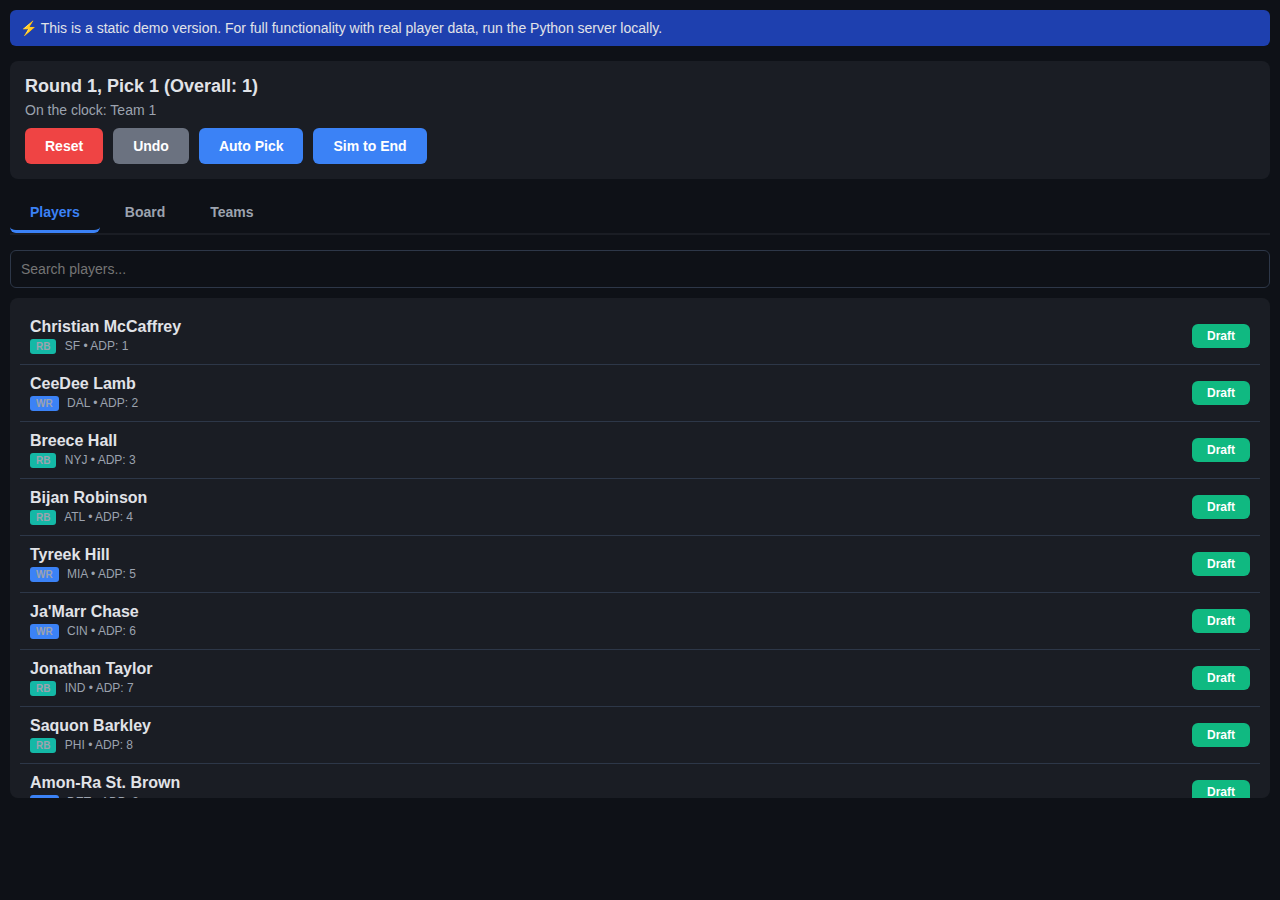
<file: index.html>
<!DOCTYPE html>
<html lang="en">
<head>
    <meta charset="UTF-8">
    <meta name="viewport" content="width=device-width, initial-scale=1.0, maximum-scale=1.0, user-scalable=no">
    <title>Mock Draft 2025 - Static Version</title>
    <style>
        * { margin: 0; padding: 0; box-sizing: border-box; }
        body {
            font-family: -apple-system, BlinkMacSystemFont, 'Segoe UI', Roboto, sans-serif;
            background: #0e1117;
            color: #e1e3e8;
            padding: 10px;
        }
        .container { max-width: 100%; margin: 0 auto; }
        .header {
            background: #1a1d24;
            padding: 15px;
            border-radius: 8px;
            margin-bottom: 15px;
        }
        .status { font-size: 18px; font-weight: bold; margin-bottom: 5px; }
        .controls { display: flex; gap: 10px; margin-top: 10px; flex-wrap: wrap; }
        button {
            background: #3b82f6;
            color: white;
            border: none;
            padding: 10px 20px;
            border-radius: 6px;
            font-size: 14px;
            font-weight: 600;
            cursor: pointer;
            -webkit-tap-highlight-color: transparent;
        }
        button:active { transform: scale(0.98); }
        button.danger { background: #ef4444; }
        button.secondary { background: #6b7280; }
        .tabs {
            display: flex;
            gap: 5px;
            margin-bottom: 15px;
            border-bottom: 2px solid #1a1d24;
        }
        .tab {
            padding: 10px 20px;
            background: transparent;
            color: #9ca3af;
            border: none;
            border-bottom: 3px solid transparent;
            cursor: pointer;
            font-weight: 600;
        }
        .tab.active {
            color: #3b82f6;
            border-bottom-color: #3b82f6;
        }
        .tab-content { display: none; }
        .tab-content.active { display: block; }
        .search-box {
            padding: 10px;
            background: #0e1117;
            border: 1px solid #2d3748;
            border-radius: 6px;
            color: #e1e3e8;
            width: 100%;
            margin-bottom: 10px;
            font-size: 14px;
        }
        .players-table {
            background: #1a1d24;
            border-radius: 8px;
            padding: 10px;
            max-height: 500px;
            overflow-y: auto;
            -webkit-overflow-scrolling: touch;
        }
        .player-row {
            display: flex;
            justify-content: space-between;
            align-items: center;
            padding: 10px;
            border-bottom: 1px solid #2d3748;
            cursor: pointer;
        }
        .player-row:hover { background: #252a36; }
        .player-row.drafted { opacity: 0.4; }
        .player-info { flex: 1; }
        .player-name { font-weight: 600; margin-bottom: 3px; }
        .player-details { font-size: 12px; color: #9ca3af; }
        .position-badge {
            display: inline-block;
            padding: 2px 6px;
            border-radius: 3px;
            font-size: 10px;
            font-weight: bold;
            margin-right: 5px;
        }
        .position-QB { background: #ec4899; }
        .position-RB { background: #14b8a6; }
        .position-WR { background: #3b82f6; }
        .position-TE { background: #f97316; }
        .position-K { background: #8b5cf6; }
        .position-DST { background: #6366f1; }
        .position-LB { background: #84cc16; }
        .position-DB { background: #06b6d4; }
        .draft-btn {
            background: #10b981;
            padding: 5px 15px;
            font-size: 12px;
        }
        .draft-board {
            background: #1a1d24;
            border-radius: 8px;
            padding: 10px;
        }
        .round { margin-bottom: 15px; }
        .round-header {
            font-weight: bold;
            color: #9ca3af;
            margin-bottom: 5px;
            font-size: 12px;
        }
        .picks {
            display: grid;
            grid-template-columns: repeat(auto-fill, minmax(120px, 1fr));
            gap: 5px;
        }
        .pick {
            background: #0e1117;
            padding: 6px;
            border-radius: 4px;
            font-size: 11px;
            border: 1px solid #2d3748;
        }
        .pick.current {
            border: 2px solid #3b82f6;
            animation: pulse 2s infinite;
        }
        @keyframes pulse {
            0%, 100% { border-color: #3b82f6; }
            50% { border-color: #60a5fa; }
        }
        .pick-number { color: #6b7280; font-size: 10px; }
        .pick-team { color: #9ca3af; font-weight: 600; margin: 2px 0; font-size: 10px; }
        .pick-player { color: #e1e3e8; font-weight: bold; font-size: 10px; }
        .loading { text-align: center; padding: 40px; color: #6b7280; }
        .info-box {
            background: #1e40af;
            padding: 10px;
            border-radius: 6px;
            margin-bottom: 15px;
            font-size: 14px;
        }
        @media (max-width: 768px) {
            .picks { grid-template-columns: repeat(2, 1fr); }
        }
    </style>
</head>
<body>
    <div class="container">
        <div class="info-box">
            ⚡ This is a static demo version. For full functionality with real player data, run the Python server locally.
        </div>
        
        <div class="header">
            <div class="status" id="draft-status">Round 1, Pick 1</div>
            <div style="font-size: 14px; color: #9ca3af;" id="on-clock">On the clock: Team 1</div>
            <div class="controls">
                <button onclick="resetDraft()" class="danger">Reset</button>
                <button onclick="undoPick()" class="secondary">Undo</button>
                <button onclick="autoPick()">Auto Pick</button>
                <button onclick="simToEnd()">Sim to End</button>
            </div>
        </div>

        <div class="tabs">
            <button class="tab active" onclick="showTab('players', event)">Players</button>
            <button class="tab" onclick="showTab('board', event)">Board</button>
            <button class="tab" onclick="showTab('teams', event)">Teams</button>
        </div>

        <div id="players-tab" class="tab-content active">
            <input type="text" class="search-box" placeholder="Search players..." onkeyup="filterPlayers(this.value)">
            <div class="players-table" id="players-list"></div>
        </div>

        <div id="board-tab" class="tab-content">
            <div class="draft-board" id="draft-board"></div>
        </div>

        <div id="teams-tab" class="tab-content">
            <div id="teams-list"></div>
        </div>
    </div>

    <script>
        // Mock data - in production this would come from the server
        const mockPlayers = [
            // QBs
            {name: "Josh Allen", position: "QB", team: "BUF", adp: 45},
            {name: "Jalen Hurts", position: "QB", team: "PHI", adp: 48},
            {name: "Lamar Jackson", position: "QB", team: "BAL", adp: 52},
            {name: "Dak Prescott", position: "QB", team: "DAL", adp: 55},
            {name: "Patrick Mahomes", position: "QB", team: "KC", adp: 58},
            {name: "Joe Burrow", position: "QB", team: "CIN", adp: 62},
            {name: "Justin Herbert", position: "QB", team: "LAC", adp: 68},
            {name: "Tua Tagovailoa", position: "QB", team: "MIA", adp: 75},
            {name: "C.J. Stroud", position: "QB", team: "HOU", adp: 82},
            {name: "Anthony Richardson", position: "QB", team: "IND", adp: 88},
            
            // RBs
            {name: "Christian McCaffrey", position: "RB", team: "SF", adp: 1},
            {name: "Breece Hall", position: "RB", team: "NYJ", adp: 3},
            {name: "Bijan Robinson", position: "RB", team: "ATL", adp: 4},
            {name: "Jonathan Taylor", position: "RB", team: "IND", adp: 7},
            {name: "Saquon Barkley", position: "RB", team: "PHI", adp: 8},
            {name: "Jahmyr Gibbs", position: "RB", team: "DET", adp: 10},
            {name: "De'Von Achane", position: "RB", team: "MIA", adp: 15},
            {name: "Derrick Henry", position: "RB", team: "BAL", adp: 20},
            {name: "Josh Jacobs", position: "RB", team: "GB", adp: 22},
            {name: "Kenneth Walker III", position: "RB", team: "SEA", adp: 25},
            {name: "James Cook", position: "RB", team: "BUF", adp: 28},
            {name: "Alvin Kamara", position: "RB", team: "NO", adp: 32},
            {name: "Joe Mixon", position: "RB", team: "HOU", adp: 35},
            {name: "Travis Etienne Jr.", position: "RB", team: "JAX", adp: 38},
            {name: "Rachaad White", position: "RB", team: "TB", adp: 40},
            
            // WRs
            {name: "CeeDee Lamb", position: "WR", team: "DAL", adp: 2},
            {name: "Tyreek Hill", position: "WR", team: "MIA", adp: 5},
            {name: "Ja'Marr Chase", position: "WR", team: "CIN", adp: 6},
            {name: "Amon-Ra St. Brown", position: "WR", team: "DET", adp: 9},
            {name: "Justin Jefferson", position: "WR", team: "MIN", adp: 11},
            {name: "A.J. Brown", position: "WR", team: "PHI", adp: 12},
            {name: "Garrett Wilson", position: "WR", team: "NYJ", adp: 13},
            {name: "Puka Nacua", position: "WR", team: "LAR", adp: 14},
            {name: "Chris Olave", position: "WR", team: "NO", adp: 16},
            {name: "Marvin Harrison Jr.", position: "WR", team: "ARI", adp: 17},
            {name: "Davante Adams", position: "WR", team: "NYJ", adp: 18},
            {name: "Mike Evans", position: "WR", team: "TB", adp: 19},
            {name: "Nico Collins", position: "WR", team: "HOU", adp: 21},
            {name: "DJ Moore", position: "WR", team: "CHI", adp: 23},
            {name: "Brandon Aiyuk", position: "WR", team: "SF", adp: 24},
            {name: "Deebo Samuel", position: "WR", team: "SF", adp: 26},
            {name: "Stefon Diggs", position: "WR", team: "HOU", adp: 27},
            {name: "DK Metcalf", position: "WR", team: "SEA", adp: 29},
            {name: "Jaylen Waddle", position: "WR", team: "MIA", adp: 30},
            {name: "Cooper Kupp", position: "WR", team: "LAR", adp: 31},
            
            // TEs
            {name: "Travis Kelce", position: "TE", team: "KC", adp: 33},
            {name: "Sam LaPorta", position: "TE", team: "DET", adp: 41},
            {name: "Mark Andrews", position: "TE", team: "BAL", adp: 46},
            {name: "Trey McBride", position: "TE", team: "ARI", adp: 50},
            {name: "George Kittle", position: "TE", team: "SF", adp: 54},
            {name: "Dalton Kincaid", position: "TE", team: "BUF", adp: 60},
            {name: "T.J. Hockenson", position: "TE", team: "MIN", adp: 65},
            {name: "Evan Engram", position: "TE", team: "JAX", adp: 70},
            {name: "Kyle Pitts", position: "TE", team: "ATL", adp: 72},
            {name: "Dallas Goedert", position: "TE", team: "PHI", adp: 78}
        ];

        // Draft state
        let draftState = {
            teams: {},
            draftOrder: [],
            picks: [],
            currentPick: 1,
            availablePlayers: [...mockPlayers],
            allPlayers: [...mockPlayers]
        };

        // Initialize draft
        function initializeDraft() {
            // Create 10 teams
            draftState.teams = {};
            for (let i = 1; i <= 10; i++) {
                draftState.teams[i] = {
                    name: `Team ${i}`,
                    roster: [],
                    positionCounts: {QB: 0, RB: 0, WR: 0, TE: 0, K: 0, DST: 0}
                };
            }

            // Generate snake draft order for 15 rounds
            draftState.draftOrder = [];
            for (let round = 1; round <= 15; round++) {
                if (round === 1) {
                    // Round 1: 1-10
                    for (let i = 1; i <= 10; i++) draftState.draftOrder.push(i);
                } else if (round === 2) {
                    // Round 2: 10-1
                    for (let i = 10; i >= 1; i--) draftState.draftOrder.push(i);
                } else if (round === 3) {
                    // Round 3: 10-1 (3rd round reversal)
                    for (let i = 10; i >= 1; i--) draftState.draftOrder.push(i);
                } else if (round % 2 === 0) {
                    // Even rounds after 3: 1-10
                    for (let i = 1; i <= 10; i++) draftState.draftOrder.push(i);
                } else {
                    // Odd rounds after 3: 10-1
                    for (let i = 10; i >= 1; i--) draftState.draftOrder.push(i);
                }
            }

            draftState.picks = [];
            draftState.currentPick = 1;
            draftState.availablePlayers = [...mockPlayers].sort((a, b) => a.adp - b.adp);
        }

        function getCurrentTeam() {
            return draftState.draftOrder[draftState.currentPick - 1];
        }

        function makePick(player) {
            const teamId = getCurrentTeam();
            const team = draftState.teams[teamId];
            
            // Add player to team
            team.roster.push(player);
            team.positionCounts[player.position]++;
            
            // Record pick
            draftState.picks.push({
                pickNumber: draftState.currentPick,
                teamId: teamId,
                player: player
            });
            
            // Remove from available
            draftState.availablePlayers = draftState.availablePlayers.filter(p => p !== player);
            
            // Advance pick
            draftState.currentPick++;
            
            updateUI();
        }

        function autoPick() {
            if (draftState.currentPick > 150) return;
            
            const teamId = getCurrentTeam();
            const team = draftState.teams[teamId];
            
            // Simple draft logic - best available with position needs
            let player = null;
            
            // Special rules for specific players
            if (draftState.currentPick <= 2) {
                const chase = draftState.availablePlayers.find(p => p.name === "Ja'Marr Chase");
                if (chase) player = chase;
            }
            if (draftState.currentPick === 21) {
                const burrow = draftState.availablePlayers.find(p => p.name === "Joe Burrow");
                if (burrow) player = burrow;
            }
            
            if (!player) {
                // Check position needs
                const needs = {
                    QB: team.positionCounts.QB < 2,
                    RB: team.positionCounts.RB < 5,
                    WR: team.positionCounts.WR < 5,
                    TE: team.positionCounts.TE < 2
                };
                
                // Find best available player considering needs
                for (let p of draftState.availablePlayers) {
                    if (needs[p.position]) {
                        player = p;
                        break;
                    }
                }
                
                // If no needs, take best available
                if (!player) player = draftState.availablePlayers[0];
            }
            
            if (player) makePick(player);
        }

        function undoPick() {
            if (draftState.picks.length === 0) return;
            
            const lastPick = draftState.picks.pop();
            const team = draftState.teams[lastPick.teamId];
            
            // Remove from team
            team.roster = team.roster.filter(p => p !== lastPick.player);
            team.positionCounts[lastPick.player.position]--;
            
            // Add back to available
            draftState.availablePlayers.push(lastPick.player);
            draftState.availablePlayers.sort((a, b) => a.adp - b.adp);
            
            // Revert pick number
            draftState.currentPick--;
            
            updateUI();
        }

        function resetDraft() {
            if (!confirm('Reset the entire draft?')) return;
            initializeDraft();
            updateUI();
        }

        function simToEnd() {
            while (draftState.currentPick <= 150) {
                autoPick();
            }
        }

        function showTab(tab, event) {
            document.querySelectorAll('.tab').forEach(t => t.classList.remove('active'));
            document.querySelectorAll('.tab-content').forEach(c => c.classList.remove('active'));
            event.target.classList.add('active');
            document.getElementById(tab + '-tab').classList.add('active');
            
            if (tab === 'board') updateBoard();
            if (tab === 'teams') updateTeams();
        }

        function filterPlayers(search) {
            const filtered = search ? 
                draftState.availablePlayers.filter(p => 
                    p.name.toLowerCase().includes(search.toLowerCase()) ||
                    p.position.toLowerCase().includes(search.toLowerCase()) ||
                    p.team.toLowerCase().includes(search.toLowerCase())
                ) : draftState.availablePlayers;
            
            updatePlayersList(filtered);
        }

        function updatePlayersList(players = draftState.availablePlayers) {
            const list = document.getElementById('players-list');
            list.innerHTML = players.slice(0, 50).map(p => `
                <div class="player-row" onclick="makePick(draftState.availablePlayers.find(pl => pl.name === '${p.name}'))">
                    <div class="player-info">
                        <div class="player-name">${p.name}</div>
                        <div class="player-details">
                            <span class="position-badge position-${p.position}">${p.position}</span>
                            ${p.team} • ADP: ${p.adp}
                        </div>
                    </div>
                    <button class="draft-btn" onclick="event.stopPropagation(); makePick(draftState.availablePlayers.find(pl => pl.name === '${p.name}'))">Draft</button>
                </div>
            `).join('');
        }

        function updateBoard() {
            const board = document.getElementById('draft-board');
            let html = '';
            
            for (let round = 1; round <= 5; round++) {
                html += `<div class="round"><div class="round-header">Round ${round}</div><div class="picks">`;
                
                for (let pick = 1; pick <= 10; pick++) {
                    const pickNum = (round - 1) * 10 + pick;
                    const pickData = draftState.picks.find(p => p.pickNumber === pickNum);
                    const teamId = draftState.draftOrder[pickNum - 1];
                    
                    html += `
                        <div class="pick ${pickNum === draftState.currentPick ? 'current' : ''}">
                            <div class="pick-number">Pick ${pickNum}</div>
                            <div class="pick-team">${draftState.teams[teamId].name}</div>
                            ${pickData ? `
                                <div class="pick-player">
                                    ${pickData.player.name.split(' ').slice(-1)[0]}
                                    <span class="position-badge position-${pickData.player.position}">${pickData.player.position}</span>
                                </div>
                            ` : ''}
                        </div>
                    `;
                }
                
                html += '</div></div>';
            }
            
            board.innerHTML = html;
        }

        function updateTeams() {
            const list = document.getElementById('teams-list');
            let html = '';
            
            for (let teamId in draftState.teams) {
                const team = draftState.teams[teamId];
                html += `
                    <div style="background: #1a1d24; padding: 15px; margin-bottom: 10px; border-radius: 8px;">
                        <h3 style="margin-bottom: 10px;">${team.name}</h3>
                        ${team.roster.length > 0 ? 
                            team.roster.map(p => `
                                <div style="padding: 5px; background: #0e1117; border-radius: 4px; margin-bottom: 5px;">
                                    ${p.name}
                                    <span class="position-badge position-${p.position}">${p.position}</span>
                                    ${p.team}
                                </div>
                            `).join('') : 
                            '<div style="color: #6b7280;">No players drafted</div>'
                        }
                    </div>
                `;
            }
            
            list.innerHTML = html;
        }

        function updateUI() {
            // Update status
            const round = Math.ceil(draftState.currentPick / 10);
            const pickInRound = ((draftState.currentPick - 1) % 10) + 1;
            const teamId = getCurrentTeam();
            
            if (draftState.currentPick > 150) {
                document.getElementById('draft-status').textContent = 'Draft Complete!';
                document.getElementById('on-clock').textContent = '';
            } else {
                document.getElementById('draft-status').textContent = `Round ${round}, Pick ${pickInRound} (Overall: ${draftState.currentPick})`;
                document.getElementById('on-clock').textContent = `On the clock: ${draftState.teams[teamId].name}`;
            }
            
            // Update players list
            updatePlayersList();
            
            // Update board if visible
            if (document.getElementById('board-tab').classList.contains('active')) {
                updateBoard();
            }
        }

        // Initialize on load
        initializeDraft();
        updateUI();
    </script>
</body>
</html>
</file>
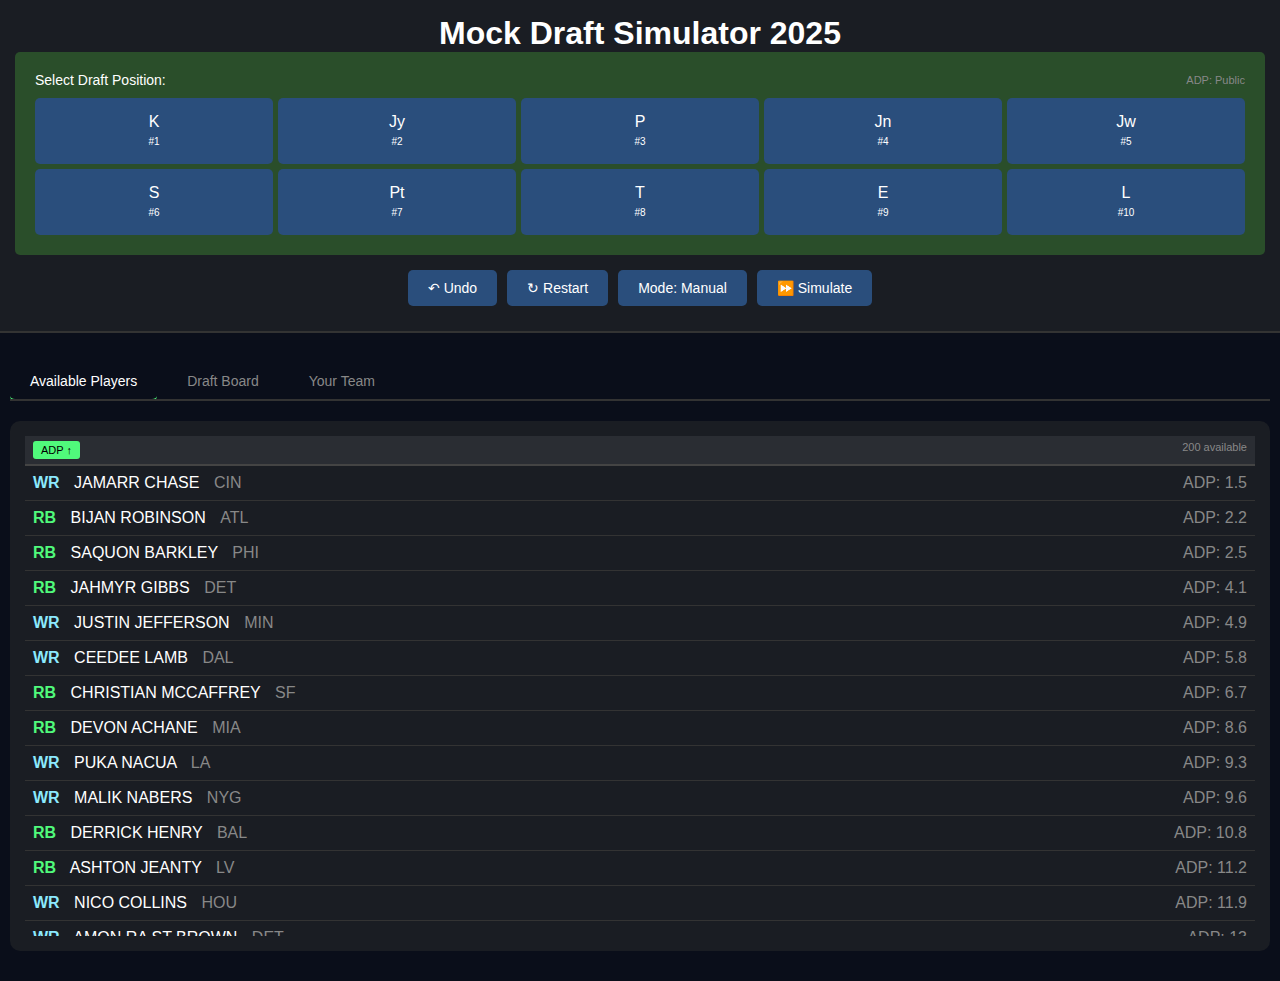
<file: draft-offline.html>
<!DOCTYPE html>
<html lang="en">
<head>
  <meta charset="UTF-8">
  <meta name="viewport" content="width=device-width, initial-scale=1.0, user-scalable=no">
  <meta name="apple-mobile-web-app-capable" content="yes">
  <meta name="apple-mobile-web-app-status-bar-style" content="black-translucent">
  <title>Mock Draft 2025 - Offline</title>
  <link rel="manifest" href="web_static/manifest.json">
  <style>
    * {
      margin: 0;
      padding: 0;
      box-sizing: border-box;
    }
    
    body {
      font-family: -apple-system, BlinkMacSystemFont, 'Segoe UI', Roboto, Arial, sans-serif;
      background: #0a0e1a;
      color: #fff;
      overflow-x: hidden;
    }
    
    .container {
      max-width: 100%;
      margin: 0 auto;
      padding: 10px;
    }
    
    .header {
      background: #1a1d23;
      padding: 15px;
      text-align: center;
      border-bottom: 2px solid #333;
      position: sticky;
      top: 0;
      z-index: 100;
    }
    
    .controls {
      display: flex;
      gap: 10px;
      justify-content: center;
      margin: 10px 0;
      flex-wrap: wrap;
    }
    
    button {
      background: #2a4e7c;
      color: white;
      border: none;
      padding: 10px 20px;
      border-radius: 5px;
      cursor: pointer;
      font-size: 14px;
      transition: background 0.3s;
    }
    
    button:hover {
      background: #3a5e8c;
    }
    
    button:active {
      transform: scale(0.98);
    }
    
    .tabs {
      display: flex;
      gap: 10px;
      margin: 20px 0;
      border-bottom: 2px solid #333;
      overflow-x: auto;
    }
    
    .tab {
      padding: 10px 20px;
      background: transparent;
      color: #888;
      border: none;
      cursor: pointer;
      transition: all 0.3s;
      white-space: nowrap;
    }
    
    .tab.active {
      color: #fff;
      border-bottom: 2px solid #50fa7b;
      margin-bottom: -2px;
    }
    
    .content-area {
      min-height: 400px;
      background: #1a1d23;
      border-radius: 10px;
      padding: 15px;
      margin-bottom: 20px;
    }
    
    .player-list {
      max-height: 500px;
      overflow-y: auto;
    }
    
    .player-row {
      padding: 10px;
      border-bottom: 1px solid #333;
      display: flex;
      justify-content: space-between;
      align-items: center;
      transition: background 0.2s;
    }
    
    .player-row:hover {
      background: #2a2d33;
    }
    
    .position-badge {
      display: inline-block;
      padding: 2px 8px;
      border-radius: 3px;
      font-weight: bold;
      margin-right: 10px;
      width: 35px;
      text-align: center;
    }
    
    .pos-QB { background: #ff79c6; color: #000; }
    .pos-RB { background: #50fa7b; color: #000; }
    .pos-WR { background: #8be9fd; color: #000; }
    .pos-TE { background: #ffb86c; color: #000; }
    .pos-LB { background: #bd93f9; color: #000; }
    .pos-DB { background: #f1fa8c; color: #000; }
    
    .draft-board {
      overflow-x: auto;
    }
    
    .draft-board table {
      width: 100%;
      border-collapse: collapse;
      font-size: 12px;
    }
    
    .draft-board th,
    .draft-board td {
      padding: 8px;
      border: 1px solid #333;
      text-align: center;
    }
    
    .draft-board th {
      background: #2a2d33;
    }
    
    .status-bar {
      background: #2a4e2a;
      padding: 15px;
      border-radius: 5px;
      margin-bottom: 15px;
      text-align: center;
      font-size: 18px;
    }
    
    .your-pick {
      background: #3a6e3a;
      animation: pulse 2s infinite;
    }
    
    @keyframes pulse {
      0%, 100% { opacity: 1; }
      50% { opacity: 0.8; }
    }
    
    .offline-indicator {
      position: fixed;
      bottom: 20px;
      right: 20px;
      padding: 10px 15px;
      background: #2a4e7c;
      border-radius: 20px;
      font-size: 12px;
      z-index: 1000;
    }
    
    @media (max-width: 768px) {
      .container {
        padding: 5px;
      }
      
      .player-row {
        font-size: 14px;
      }
      
      .draft-board {
        font-size: 10px;
      }
    }
  </style>
</head>
<body>
  <div class="header">
    <h1>Mock Draft Simulator 2025</h1>
    <div id="draft-status" class="status-bar"></div>
    <div class="controls">
      <button onclick="draft.rollback()">↶ Undo</button>
      <button onclick="draft.restart()">↻ Restart</button>
      <button onclick="draft.toggleMode()" id="mode-btn">Mode: Manual</button>
      <button onclick="simulateToEnd()">⏩ Simulate</button>
    </div>
  </div>

  <div class="container">
    <div class="tabs">
      <button class="tab active" onclick="showTab('players')">Available Players</button>
      <button class="tab" onclick="showTab('board')">Draft Board</button>
      <button class="tab" onclick="showTab('team')">Your Team</button>
    </div>

    <div id="tab-players" class="content-area">
      <div id="available-players" class="player-list"></div>
    </div>

    <div id="tab-board" class="content-area" style="display: none;">
      <div id="draft-board" class="draft-board"></div>
    </div>

    <div id="tab-team" class="content-area" style="display: none;">
      <div id="your-team"></div>
    </div>
  </div>

  <div class="offline-indicator" id="offline-indicator" style="display: none;">
    📱 Offline Mode
  </div>

  <script src="web_static/draft-offline.js"></script>
  <script>
    // Override render to update mode button
    const originalRender = DraftSimulator.prototype.render;
    DraftSimulator.prototype.render = function() {
      originalRender.call(this);
      const modeBtn = document.getElementById('mode-btn');
      if (modeBtn) {
        modeBtn.textContent = `Mode: ${this.manualMode ? 'Manual' : 'Auto'}`;
      }
    };
  </script>
  <script>
    function showTab(tabName) {
      // Hide all tabs
      document.querySelectorAll('.content-area').forEach(el => {
        el.style.display = 'none';
      });
      
      // Remove active class from all tabs
      document.querySelectorAll('.tab').forEach(el => {
        el.classList.remove('active');
      });
      
      // Show selected tab
      document.getElementById(`tab-${tabName}`).style.display = 'block';
      
      // Add active class to clicked tab
      event.target.classList.add('active');
      
      // Re-render if showing board or team
      if (tabName === 'board' || tabName === 'team') {
        draft.render();
      }
    }

    function simulateToEnd() {
      if (!draft.draftStarted || !draft.userTeamId) {
        alert('Please select your draft spot first!');
        return;
      }
      
      const interval = setInterval(() => {
        if (draft.currentPick > draft.totalPicks || draft.availablePlayers.length === 0) {
          clearInterval(interval);
          return;
        }
        
        if (draft.getCurrentTeam() !== draft.userTeamId) {
          draft.makeComputerPick();
        } else {
          // Auto-pick BPA for user
          if (draft.availablePlayers.length > 0) {
            draft.makePick(draft.availablePlayers[0].id);
          }
        }
      }, 100);
    }

    // Check online status
    function updateOnlineStatus() {
      const indicator = document.getElementById('offline-indicator');
      if (!navigator.onLine) {
        indicator.style.display = 'block';
      } else {
        indicator.style.display = 'none';
      }
    }

    window.addEventListener('online', updateOnlineStatus);
    window.addEventListener('offline', updateOnlineStatus);
    updateOnlineStatus();

    // Add touch support for mobile
    let touchStartX = 0;
    let touchEndX = 0;

    document.addEventListener('touchstart', e => {
      touchStartX = e.changedTouches[0].screenX;
    });

    document.addEventListener('touchend', e => {
      touchEndX = e.changedTouches[0].screenX;
      handleSwipe();
    });

    function handleSwipe() {
      const swipeThreshold = 50;
      const diff = touchStartX - touchEndX;
      
      if (Math.abs(diff) > swipeThreshold) {
        const tabs = ['players', 'board', 'team'];
        const activeTab = document.querySelector('.tab.active');
        const currentIndex = Array.from(document.querySelectorAll('.tab')).indexOf(activeTab);
        
        if (diff > 0 && currentIndex < tabs.length - 1) {
          // Swipe left - next tab
          document.querySelectorAll('.tab')[currentIndex + 1].click();
        } else if (diff < 0 && currentIndex > 0) {
          // Swipe right - previous tab
          document.querySelectorAll('.tab')[currentIndex - 1].click();
        }
      }
    }
  </script>
</body>
</html>
</file>
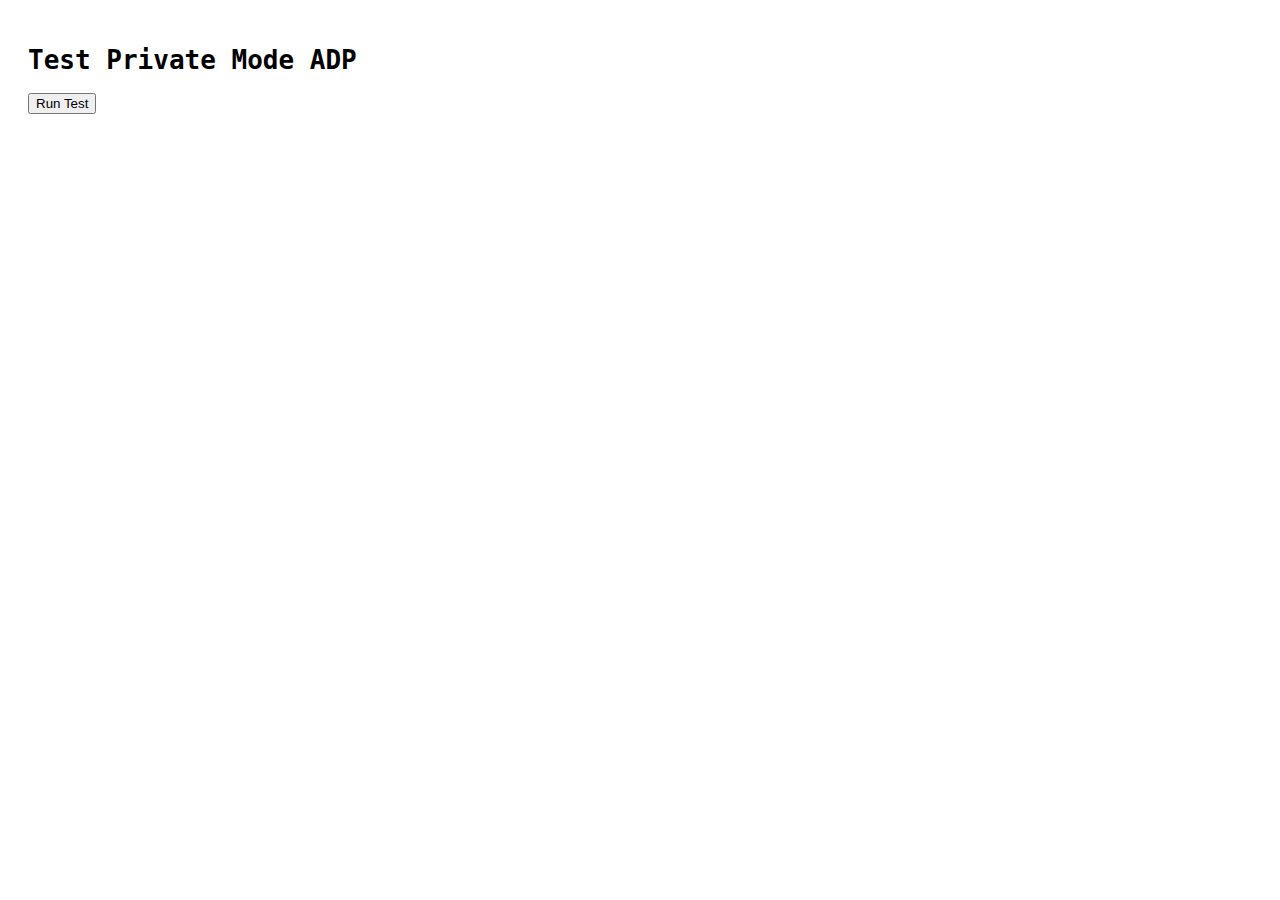
<file: test_private_mode.html>
<!DOCTYPE html>
<html>
<head>
    <title>Test Private Mode ADP</title>
    <style>
        body { font-family: monospace; padding: 20px; }
        .test { margin: 20px 0; padding: 10px; border: 1px solid #ccc; }
        .success { background: #d4edda; }
        .error { background: #f8d7da; }
    </style>
</head>
<body>
    <h1>Test Private Mode ADP</h1>
    <button onclick="runTest()">Run Test</button>
    <div id="output"></div>
    
    <script src="web_app/js/config.js"></script>
    <script src="web_app/js/utils.js"></script>
    <script src="web_app/js/draftLogic.js"></script>
    
    <script>
        async function runTest() {
            const output = document.getElementById('output');
            output.innerHTML = '';
            
            // Create a new DraftManager
            const dm = new DraftManager();
            
            // Test 1: Load players (should start in public mode)
            output.innerHTML += '<div class="test">Test 1: Loading players...</div>';
            await dm.loadPlayers();
            
            let drake = dm.players.find(p => p.name === 'Drake London');
            output.innerHTML += `<div class="test">
                After initial load (public mode):
                <br>usePrivateADP: ${dm.usePrivateADP}
                <br>Drake London ADP: ${drake ? drake.adp : 'NOT FOUND'}
                <br>Custom ADP entries: ${Object.keys(dm.customADP).length}
                <br>Custom ADP for 8112: ${dm.customADP['8112']}
            </div>`;
            
            // Test 2: Switch to private mode
            output.innerHTML += '<div class="test">Test 2: Switching to private mode...</div>';
            await dm.switchADPSource(true);
            
            drake = dm.players.find(p => p.name === 'Drake London');
            output.innerHTML += `<div class="test ${drake && drake.adp === 19.25 ? 'success' : 'error'}">
                After switching to private:
                <br>usePrivateADP: ${dm.usePrivateADP}
                <br>Drake London ADP: ${drake ? drake.adp : 'NOT FOUND'}
                <br>Expected: 19.25
                <br>Result: ${drake && drake.adp === 19.25 ? 'SUCCESS' : 'FAILED'}
            </div>`;
            
            // Test 3: Check the condition
            if (drake) {
                const condition = dm.usePrivateADP && dm.customADP[drake.player_id];
                output.innerHTML += `<div class="test">
                    Debug condition check:
                    <br>drake.player_id: ${drake.player_id}
                    <br>dm.usePrivateADP: ${dm.usePrivateADP}
                    <br>dm.customADP[drake.player_id]: ${dm.customADP[drake.player_id]}
                    <br>Condition result: ${condition}
                </div>`;
            }
            
            // Test 4: Switch back to public
            output.innerHTML += '<div class="test">Test 4: Switching back to public...</div>';
            await dm.switchADPSource(false);
            
            drake = dm.players.find(p => p.name === 'Drake London');
            output.innerHTML += `<div class="test ${drake && drake.adp === 16 ? 'success' : 'error'}">
                After switching to public:
                <br>usePrivateADP: ${dm.usePrivateADP}
                <br>Drake London ADP: ${drake ? drake.adp : 'NOT FOUND'}
                <br>Expected: 16
                <br>Result: ${drake && drake.adp === 16 ? 'SUCCESS' : 'FAILED'}
            </div>`;
        }
    </script>
</body>
</html>
</file>
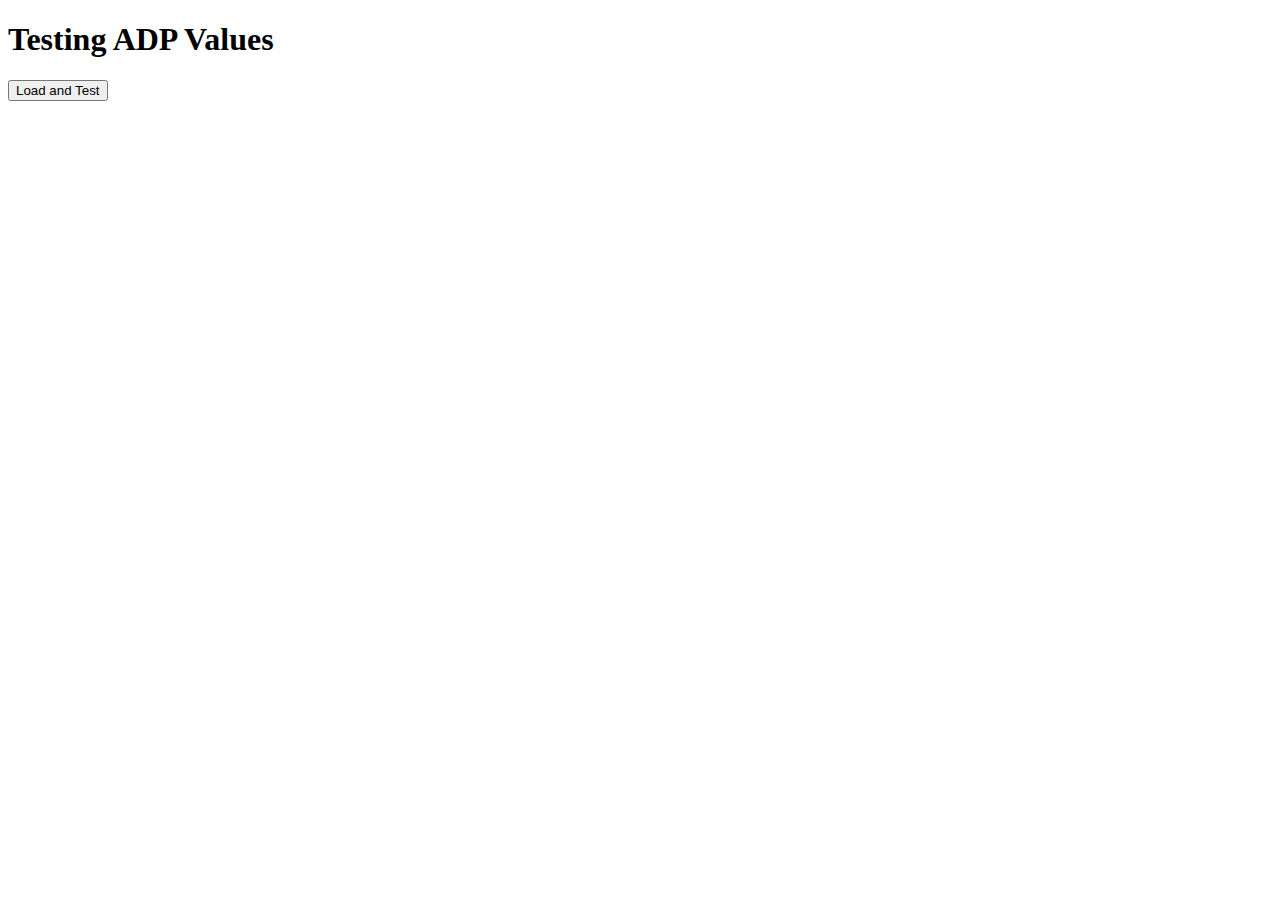
<file: test_web_adp.html>
<!DOCTYPE html>
<html>
<head>
    <title>Test ADP Values</title>
</head>
<body>
    <h1>Testing ADP Values</h1>
    <button id="testBtn">Load and Test</button>
    <div id="results"></div>

    <script>
        async function testADP() {
            const results = document.getElementById('results');
            results.innerHTML = '<h2>Testing...</h2>';
            
            // Load players_2025.json
            const playersResp = await fetch('http://localhost:8000/data/players_2025.json');
            const playersData = await playersResp.json();
            const players = playersData.players || playersData;
            
            // Load custom_adp.json
            const customResp = await fetch('http://localhost:8000/data/custom_adp.json');
            const customADP = await customResp.json();
            
            // Find Drake London
            const drakeLondon = players.find(p => p.name === 'Drake London');
            
            let html = '<h2>Results:</h2>';
            html += '<h3>Drake London Data:</h3>';
            html += '<ul>';
            html += `<li>Player ID: ${drakeLondon.player_id}</li>`;
            html += `<li>Base ADP: ${drakeLondon.adp}</li>`;
            html += `<li>Custom ADP from file: ${customADP[drakeLondon.player_id]}</li>`;
            html += '</ul>';
            
            // Now test the actual DraftManager
            html += '<h3>Testing DraftManager:</h3>';
            
            // Load the actual app scripts
            const scriptPaths = [
                'js/config.js',
                'js/utils.js',
                'js/draftLogic.js'
            ];
            
            for (const path of scriptPaths) {
                const script = document.createElement('script');
                script.src = 'http://localhost:8000/' + path;
                document.body.appendChild(script);
                await new Promise(resolve => script.onload = resolve);
            }
            
            // Create DraftManager and test
            const dm = new DraftManager();
            await dm.loadPlayers();
            
            // Test public mode
            const publicDrake = dm.players.find(p => p.name === 'Drake London');
            html += '<h4>Public Mode (default):</h4>';
            html += '<ul>';
            html += `<li>usePrivateADP: ${dm.usePrivateADP}</li>`;
            html += `<li>Drake London ADP: ${publicDrake ? publicDrake.adp : 'NOT FOUND'}</li>`;
            html += '</ul>';
            
            // Switch to private mode
            await dm.switchADPSource(true);
            const privateDrake = dm.players.find(p => p.name === 'Drake London');
            html += '<h4>Private Mode:</h4>';
            html += '<ul>';
            html += `<li>usePrivateADP: ${dm.usePrivateADP}</li>`;
            html += `<li>Drake London ADP: ${privateDrake ? privateDrake.adp : 'NOT FOUND'}</li>`;
            html += '</ul>';
            
            results.innerHTML = html;
        }
        
        document.getElementById('testBtn').addEventListener('click', testADP);
    </script>
</body>
</html>
</file>
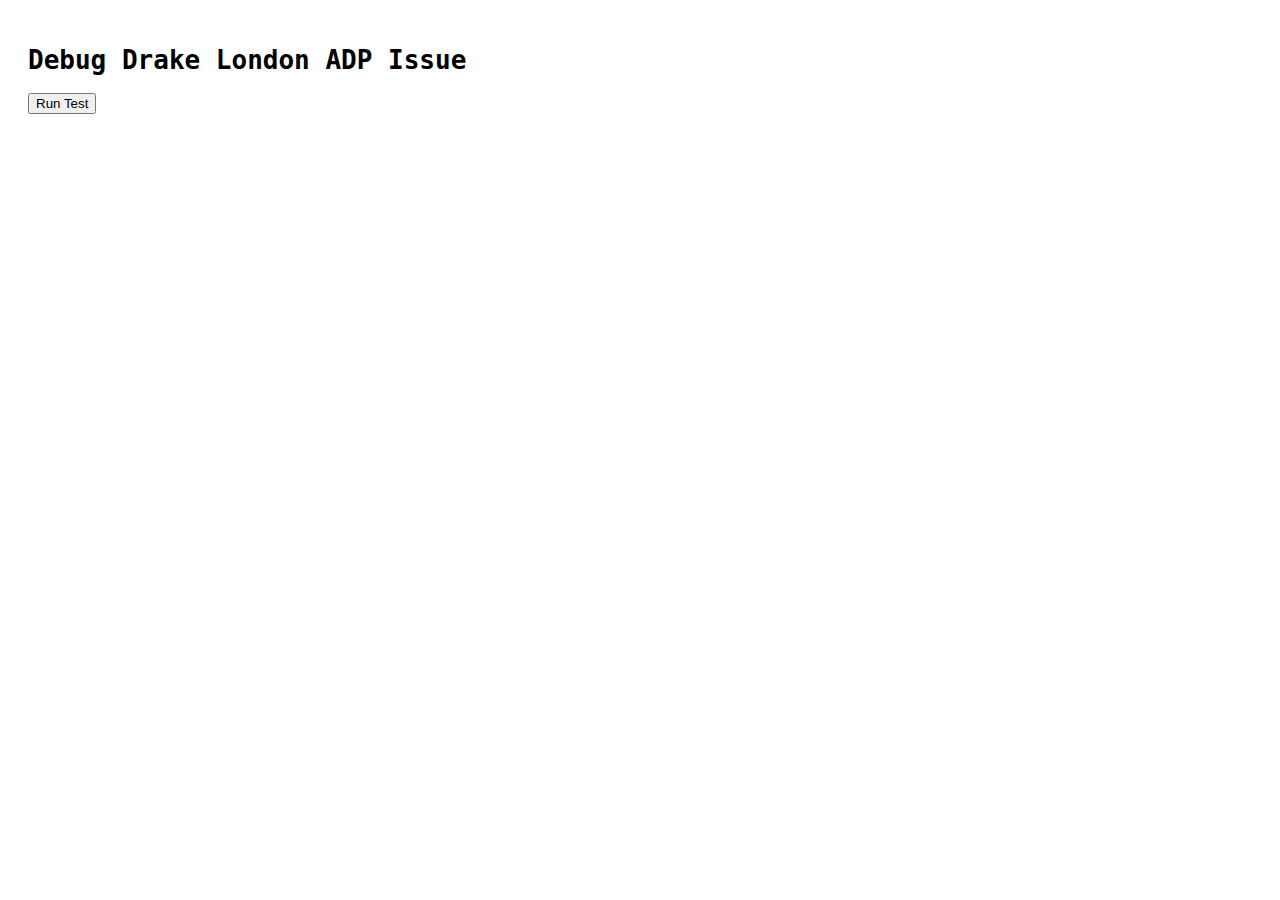
<file: web_app/debug_drake.html>
<!DOCTYPE html>
<html>
<head>
    <title>Debug Drake London ADP</title>
    <style>
        body { font-family: monospace; padding: 20px; }
        .section { margin: 20px 0; padding: 10px; border: 1px solid #ccc; }
        .highlight { background-color: yellow; }
        pre { background: #f4f4f4; padding: 10px; }
    </style>
</head>
<body>
    <h1>Debug Drake London ADP Issue</h1>
    
    <button onclick="runTest()">Run Test</button>
    
    <div id="output"></div>
    
    <script>
        async function runTest() {
            const output = document.getElementById('output');
            output.innerHTML = '';
            
            // Step 1: Load raw data files
            output.innerHTML += '<div class="section"><h2>Step 1: Loading Raw Data Files</h2>';
            
            const players2025Resp = await fetch('data/players_2025.json');
            const players2025 = await players2025Resp.json();
            const playersArray = players2025.players || players2025;
            
            const customAdpResp = await fetch('data/custom_adp.json');
            const customADP = await customAdpResp.json();
            
            // Find Drake London in raw data
            const drakeLondonRaw = playersArray.find(p => p.name === 'Drake London');
            
            output.innerHTML += `
                <pre>
Drake London from players_2025.json:
  player_id: ${drakeLondonRaw.player_id}
  base ADP: ${drakeLondonRaw.adp}
  
Custom ADP for player ${drakeLondonRaw.player_id}: ${customADP[drakeLondonRaw.player_id]}
                </pre>
            </div>`;
            
            // Step 2: Test with actual DraftManager
            output.innerHTML += '<div class="section"><h2>Step 2: Testing with DraftManager</h2>';
            
            // Load the scripts
            const scripts = ['js/config.js', 'js/utils.js', 'js/draftLogic.js'];
            for (const script of scripts) {
                await new Promise((resolve, reject) => {
                    const s = document.createElement('script');
                    s.src = script;
                    s.onload = resolve;
                    s.onerror = reject;
                    document.body.appendChild(s);
                });
            }
            
            // Create DraftManager and test both modes
            const dm = new DraftManager();
            
            // Load with public mode (default)
            await dm.loadPlayers();
            const drakePublic = dm.players.find(p => p.name === 'Drake London');
            
            output.innerHTML += `
                <h3>After loadPlayers() - PUBLIC mode (default):</h3>
                <pre>
usePrivateADP: ${dm.usePrivateADP}
Drake London ADP: ${drakePublic ? drakePublic.adp : 'NOT FOUND'}
Players array type: ${dm.usePrivateADP ? 'privatePlayersData' : 'publicPlayersData'}
Total players: ${dm.players.length}
                </pre>`;
            
            // Switch to private mode
            await dm.switchADPSource(true);
            const drakePrivate = dm.players.find(p => p.name === 'Drake London');
            
            output.innerHTML += `
                <h3>After switchADPSource(true) - PRIVATE mode:</h3>
                <pre>
usePrivateADP: ${dm.usePrivateADP}
Drake London ADP: ${drakePrivate ? drakePrivate.adp : 'NOT FOUND'}
Drake London player_id: ${drakePrivate ? drakePrivate.player_id : 'N/A'}
Custom ADP loaded: ${Object.keys(dm.customADP).length} entries
Custom ADP for Drake (8112): ${dm.customADP['8112']}
                </pre>`;
            
            // Check if Drake London exists in both data sources
            output.innerHTML += `
                <h3>Data Source Analysis:</h3>
                <pre>
privatePlayersData has Drake: ${dm.privatePlayersData ? !!dm.privatePlayersData.find(p => p.name === 'Drake London') : 'No data'}
publicPlayersData has Drake: ${dm.publicPlayersData ? !!dm.publicPlayersData.find(p => p.name === 'Drake London') : 'No data'}
                </pre>`;
            
            // Try to find out what's different
            if (drakePrivate && drakePrivate.adp !== 19.25) {
                output.innerHTML += `
                    <div class="highlight">
                        <h3>⚠️ ISSUE DETECTED:</h3>
                        <pre>
Drake London in private mode shows ADP ${drakePrivate.adp} instead of 19.25
Expected: base ADP 16 -> custom ADP 19.25
Actual: ${drakePrivate.original_adp} -> ${drakePrivate.adp}
                        </pre>
                    </div>`;
                
                // Check the player list for Drake-like names
                const drakeLike = dm.players.filter(p => p.name && p.name.includes('Drake'));
                output.innerHTML += `
                    <h3>All players with "Drake" in name:</h3>
                    <pre>${drakeLike.map(p => `${p.name} (ID: ${p.player_id}, ADP: ${p.adp})`).join('\n')}</pre>`;
            }
            
            output.innerHTML += '</div>';
        }
    </script>
</body>
</html>
</file>
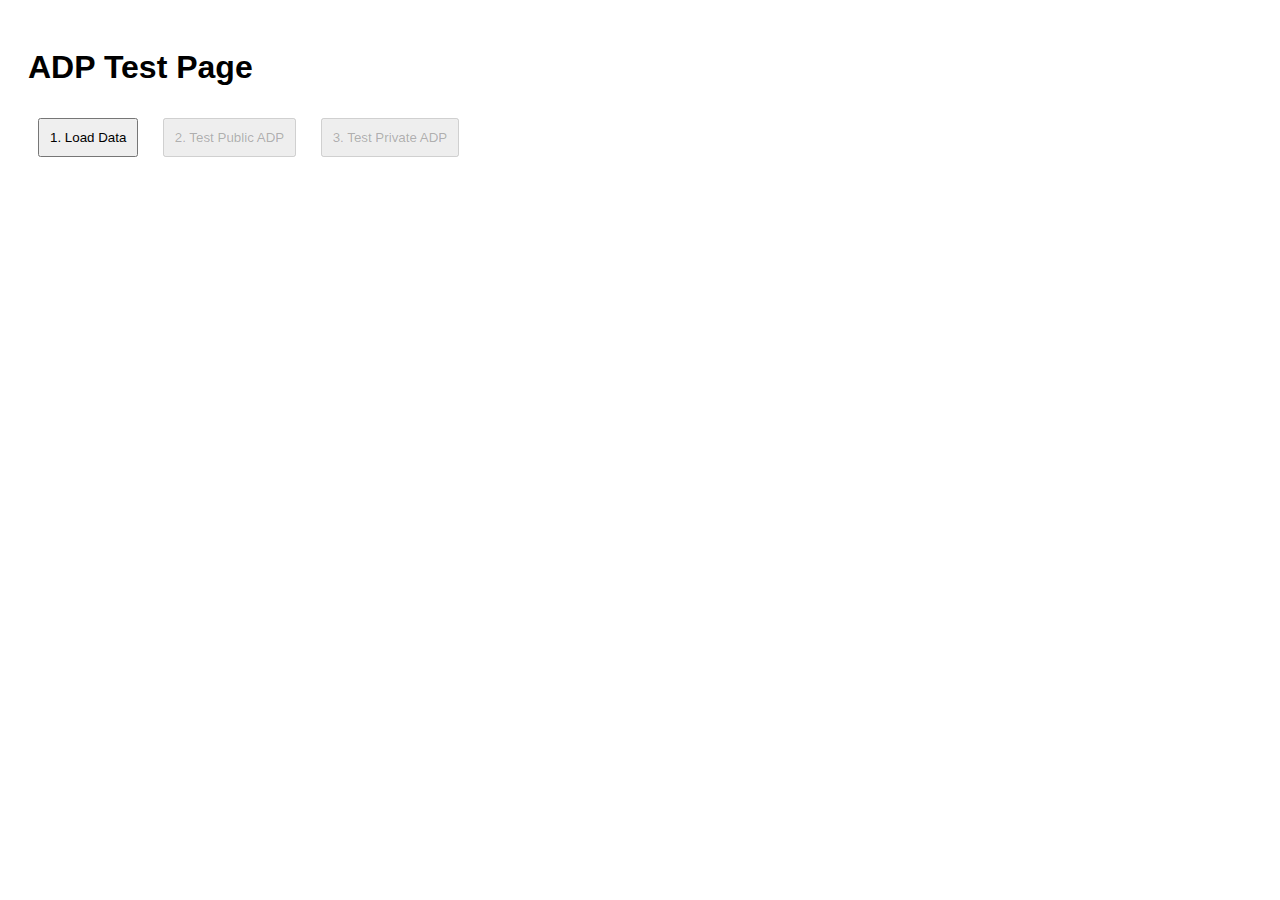
<file: web_app/test_adp.html>
<!DOCTYPE html>
<html>
<head>
    <title>Test ADP Values</title>
    <style>
        body { font-family: Arial, sans-serif; padding: 20px; }
        button { margin: 10px; padding: 10px; }
        .result { margin: 10px 0; padding: 10px; border: 1px solid #ccc; }
        .public { background-color: #e3f2fd; }
        .private { background-color: #fff3e0; }
        .player-info { font-weight: bold; }
        .adp-value { color: #2196F3; font-size: 1.2em; }
    </style>
</head>
<body>
    <h1>ADP Test Page</h1>
    
    <div>
        <button id="loadBtn">1. Load Data</button>
        <button id="publicBtn" disabled>2. Test Public ADP</button>
        <button id="privateBtn" disabled>3. Test Private ADP</button>
    </div>
    
    <div id="results"></div>

    <script src="js/config.js"></script>
    <script src="js/utils.js"></script>
    <script src="js/draftLogic.js"></script>
    
    <script>
        let draftManager = null;
        const resultsDiv = document.getElementById('results');
        
        document.getElementById('loadBtn').addEventListener('click', async () => {
            resultsDiv.innerHTML = '<div class="result">Loading data...</div>';
            
            draftManager = new DraftManager();
            await draftManager.loadPlayers();
            
            resultsDiv.innerHTML = '<div class="result">✅ Data loaded successfully!</div>';
            document.getElementById('publicBtn').disabled = false;
            document.getElementById('privateBtn').disabled = false;
        });
        
        document.getElementById('publicBtn').addEventListener('click', async () => {
            if (!draftManager) return;
            
            await draftManager.switchADPSource(false);
            
            const drake = draftManager.players.find(p => p.name === 'Drake London');
            const henry = draftManager.players.find(p => p.name === 'Derrick Henry');
            const lamar = draftManager.players.find(p => p.name === 'Lamar Jackson');
            
            let html = '<div class="result public">';
            html += '<h2>PUBLIC ADP Mode</h2>';
            html += '<div class="player-info">Drake London: <span class="adp-value">' + (drake ? drake.adp : 'NOT FOUND') + '</span> (should be 16)</div>';
            html += '<div class="player-info">Derrick Henry: <span class="adp-value">' + (henry ? henry.adp : 'NOT FOUND') + '</span></div>';
            html += '<div class="player-info">Lamar Jackson: <span class="adp-value">' + (lamar ? lamar.adp : 'NOT FOUND') + '</span></div>';
            html += '<br>Top 5 players:<br>';
            draftManager.availablePlayers.slice(0, 5).forEach(p => {
                html += `${p.name} (${p.position}) - ADP: ${p.adp}<br>`;
            });
            html += '</div>';
            
            resultsDiv.innerHTML += html;
        });
        
        document.getElementById('privateBtn').addEventListener('click', async () => {
            if (!draftManager) return;
            
            await draftManager.switchADPSource(true);
            
            const drake = draftManager.players.find(p => p.name === 'Drake London');
            const henry = draftManager.players.find(p => p.name === 'Derrick Henry');
            const lamar = draftManager.players.find(p => p.name === 'Lamar Jackson');
            
            let html = '<div class="result private">';
            html += '<h2>PRIVATE ADP Mode (with custom overrides)</h2>';
            html += '<div class="player-info">Drake London: <span class="adp-value">' + (drake ? drake.adp : 'NOT FOUND') + '</span> (should be 19.25)</div>';
            html += '<div class="player-info">Derrick Henry: <span class="adp-value">' + (henry ? henry.adp : 'NOT FOUND') + '</span> (should be 21)</div>';
            html += '<div class="player-info">Lamar Jackson: <span class="adp-value">' + (lamar ? lamar.adp : 'NOT FOUND') + '</span> (should be 18)</div>';
            html += '<br>Top 5 players:<br>';
            draftManager.availablePlayers.slice(0, 5).forEach(p => {
                html += `${p.name} (${p.position}) - ADP: ${p.adp}<br>`;
            });
            html += '</div>';
            
            resultsDiv.innerHTML += html;
        });
    </script>
</body>
</html>
</file>
